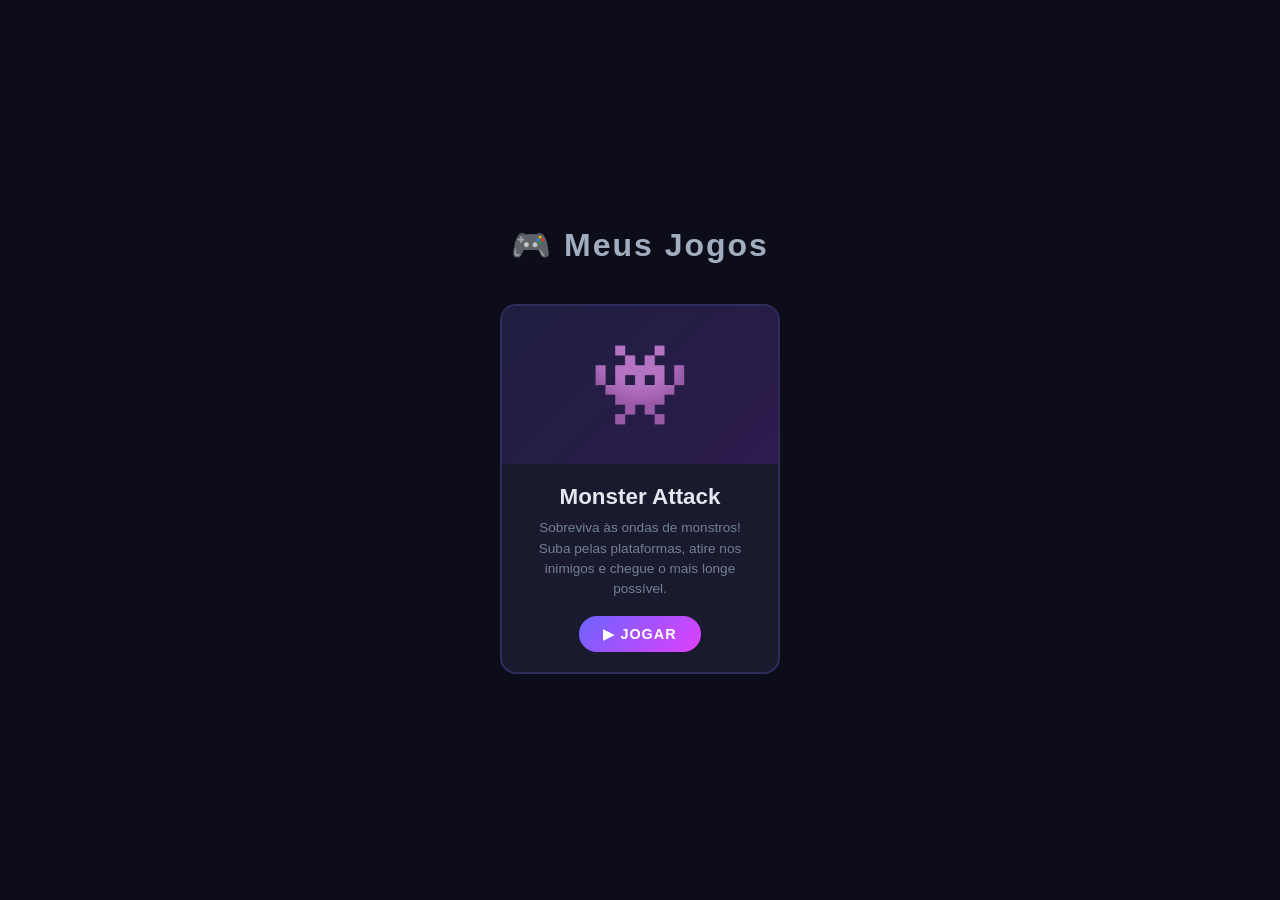
<file: index.html>
<!DOCTYPE html>
<html lang="pt-br">
<head>
  <meta charset="UTF-8">
  <meta name="viewport" content="width=device-width, initial-scale=1.0">
  <title>Monster Attack</title>
  <link rel="stylesheet" href="css/style.css">
</head>
<body class="landing">
  <div class="landing-container">
    <h1 class="site-title">🎮 Meus Jogos</h1>
    <div class="games-grid">
      <div class="game-card" onclick="window.location.href='game.html'">
        <div class="game-card-art">👾</div>
        <div class="game-card-info">
          <h2>Monster Attack</h2>
          <p>Sobreviva às ondas de monstros! Suba pelas plataformas, atire nos inimigos e chegue o mais longe possível.</p>
          <button class="btn-play">▶ JOGAR</button>
        </div>
      </div>
      <!-- Futuros jogos aqui -->
    </div>
  </div>
</body>
</html>

<!-- ✅ SCRIPT FULLSCREEN NO FINAL --
<script>
const btn = document.getElementById("fullscreenBtn");

if (btn) {
    btn.addEventListener("click", async () => {
        try {
            const elem = document.documentElement;

            if (!document.fullscreenElement) {
                await elem.requestFullscreen();
            } else {
                await document.exitFullscreen();
            }
        } catch (err) {
            console.log("Erro fullscreen:", err);
        }
    });
}
</script>-->
</file>
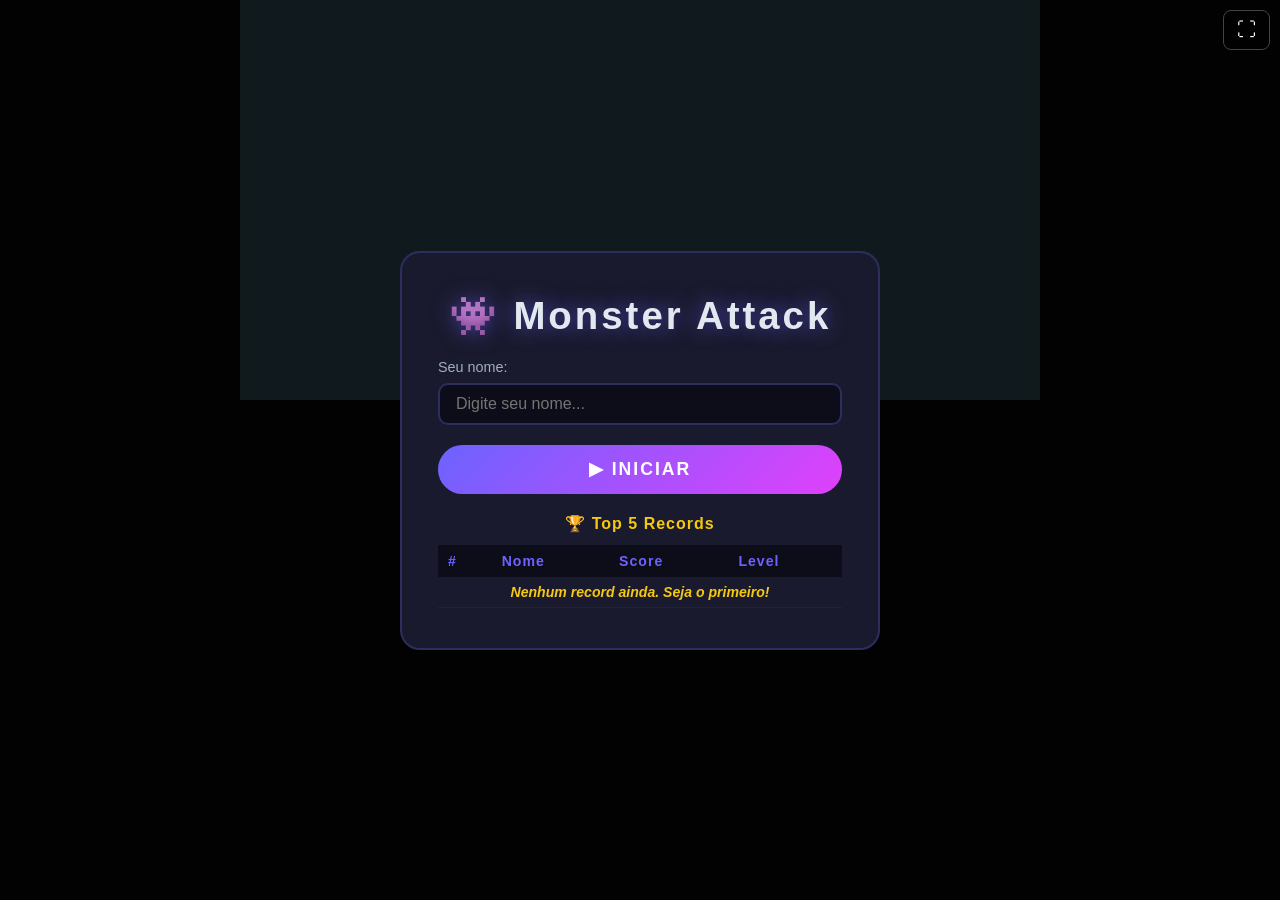
<file: Game.html>
<!DOCTYPE html>
<html lang="pt-br">
<head>
  <meta charset="UTF-8">
  <meta name="viewport" content="width=device-width, initial-scale=1.0">
  <title>Monster Attack</title>
  <link rel="stylesheet" href="css/style.css">
</head>
<body class="game-page">

  <!-- ===== MENU / TELA INICIAL ===== -->
  <div id="menu">
    <div class="menu-inner">
      <h1 class="game-title">👾 Monster Attack</h1>

      <!-- Input de nome -->
      <div class="name-section">
        <label for="playerName">Seu nome:</label>
        <input type="text" id="playerName" maxlength="12" placeholder="Digite seu nome..." autocomplete="off">
      </div>

      <button id="startButton" class="btn-start">▶ INICIAR</button>

      <!-- Tabela de scores -->
      <div class="scores-container">
        <h3>🏆 Top 5 Records</h3>
        <table class="scores-table">
          <thead>
            <tr><th>#</th><th>Nome</th><th>Score</th><th>Level</th></tr>
          </thead>
          <tbody id="scoresBody">
            <tr><td colspan="4" class="no-scores">Nenhum record ainda. Seja o primeiro!</td></tr>
          </tbody>
        </table>
      </div>
    </div>
  </div>

  <!-- ===== TELA DE GAME OVER ===== -->
  <div id="gameOverScreen" style="display:none;">
    <div class="menu-inner">
      <h1 class="game-title gameover-title">💀 GAME OVER</h1>
      <div class="final-stats">
        <p>Score: <span id="finalScore">0</span></p>
        <p>Level: <span id="finalLevel">1</span></p>
        <p>Monstros: <span id="finalKills">0</span></p>
      </div>
      <button id="restartButton" class="btn-start">↺ JOGAR NOVAMENTE</button>
      <button id="menuButton" class="btn-secondary">☰ MENU</button>
    </div>
  </div>

  <!-- ===== BOTÃO FULLSCREEN ===== -->
  <button id="fullscreenBtn">⛶</button>

  <!-- ===== CANVAS ===== -->
  <canvas id="gameCanvas"></canvas>

  <!-- ===== CONTROLES MOBILE ===== -->
  <div id="mobileControls">
    <button id="btnLeft">◀</button>
    <button id="btnRight">▶</button>
    <button id="btnJump">⤴</button>
    <button id="btnShoot">🔥</button>
  </div>

  <script type="module" src="js/main.js"></script>

  <script>
    // Fullscreen
    const btn = document.getElementById("fullscreenBtn");
    if (btn) {
      btn.addEventListener("click", async () => {
        try {
          if (!document.fullscreenElement) await document.documentElement.requestFullscreen();
          else await document.exitFullscreen();
        } catch (err) { console.log("Erro fullscreen:", err); }
      });
    }
  </script>
</body>
</html>
</file>
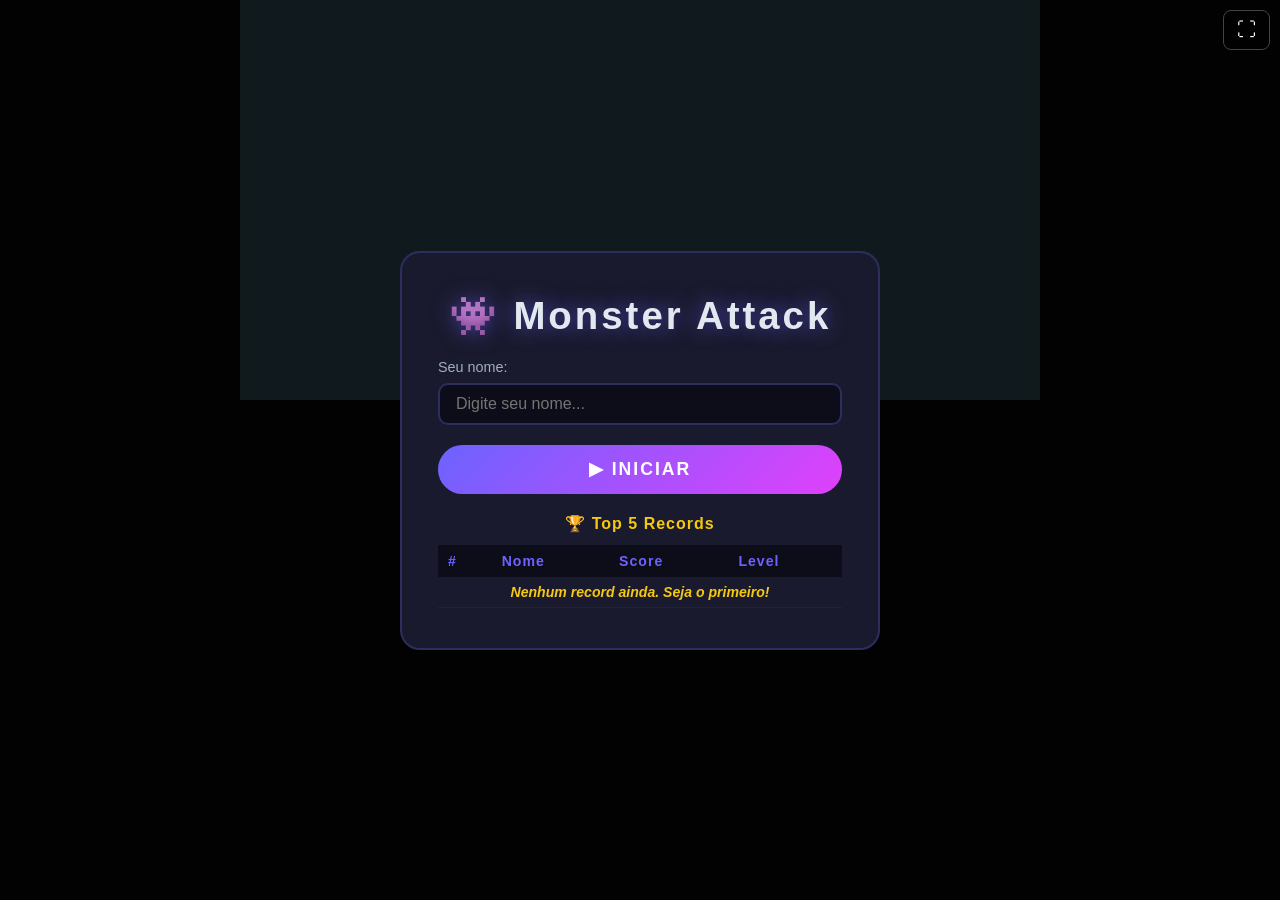
<file: game.html>
<!DOCTYPE html>
<html lang="pt-br">
<head>
  <meta charset="UTF-8">
  <meta name="viewport" content="width=device-width, initial-scale=1.0">
  <title>Monster Attack</title>
  <link rel="stylesheet" href="css/style.css">
</head>
<body class="game-page">

  <!-- ===== MENU / TELA INICIAL ===== -->
  <div id="menu">
    <div class="menu-inner">
      <h1 class="game-title">👾 Monster Attack</h1>

      <!-- Input de nome -->
      <div class="name-section">
        <label for="playerName">Seu nome:</label>
        <input type="text" id="playerName" maxlength="12" placeholder="Digite seu nome..." autocomplete="off">
      </div>

      <button id="startButton" class="btn-start">▶ INICIAR</button>

      <!-- Tabela de scores -->
      <div class="scores-container">
        <h3>🏆 Top 5 Records</h3>
        <table class="scores-table">
          <thead>
            <tr><th>#</th><th>Nome</th><th>Score</th><th>Level</th></tr>
          </thead>
          <tbody id="scoresBody">
            <tr><td colspan="4" class="no-scores">Nenhum record ainda. Seja o primeiro!</td></tr>
          </tbody>
        </table>
      </div>
    </div>
  </div>

  <!-- ===== TELA DE GAME OVER ===== -->
  <div id="gameOverScreen" style="display:none;">
    <div class="menu-inner">
      <h1 class="game-title gameover-title">💀 GAME OVER</h1>
      <div class="final-stats">
        <p>Score: <span id="finalScore">0</span></p>
        <p>Level: <span id="finalLevel">1</span></p>
        <p>Monstros: <span id="finalKills">0</span></p>
      </div>
      <button id="restartButton" class="btn-start">↺ JOGAR NOVAMENTE</button>
      <button id="menuButton" class="btn-secondary">☰ MENU</button>
    </div>
  </div>

  <!-- ===== BOTÃO FULLSCREEN ===== -->
  <button id="fullscreenBtn">⛶</button>

  <!-- ===== CANVAS ===== -->
  <canvas id="gameCanvas"></canvas>

  <!-- ===== CONTROLES MOBILE ESTILO FREE FIRE ===== -->
  <div id="mobileControls">

    <!-- SELEÇÃO DE ARMAS (topo centro) -->
    <div id="weaponBar">
      <button class="weapon-btn active" id="weaponKnife"  data-weapon="knife">
        <span class="weapon-icon">🔪</span>
        <span class="weapon-label">Faca</span>
      </button>
      <button class="weapon-btn" id="weaponPistol" data-weapon="pistol">
        <span class="weapon-icon">🔫</span>
        <span class="weapon-label">Pistola</span>
      </button>
      <button class="weapon-btn" id="weaponRifle"  data-weapon="rifle">
        <span class="weapon-icon">🪖</span>
        <span class="weapon-label">Fuzil</span>
      </button>
    </div>

    <!-- JOYSTICK ESQUERDO (movimento) -->
    <div id="joystickZone">
      <div id="joystickBase">
        <div id="joystickKnob"></div>
      </div>
    </div>

    <!-- BOTÕES DIREITA (ação) -->
    <div id="actionButtons">
      <button id="btnJump"  class="action-btn jump-btn">⬆<span>PULO</span></button>
      <button id="btnShoot" class="action-btn shoot-btn">🔥<span>ATIRAR</span></button>
    </div>

  </div>

  <script type="module" src="js/main.js"></script>

  <script>
    // Fullscreen
    const btn = document.getElementById("fullscreenBtn");
    if (btn) {
      btn.addEventListener("click", async () => {
        try {
          if (!document.fullscreenElement) await document.documentElement.requestFullscreen();
          else await document.exitFullscreen();
        } catch (err) { console.log("Erro fullscreen:", err); }
      });
    }
  </script>
</body>
</html>
</file>
<file: css/style.css>
/* ===== RESET ===== */
* { margin: 0; padding: 0; box-sizing: border-box; }

/* ===== LANDING PAGE ===== */
body.landing {
  background: #0d0d1a;
  color: #fff;
  font-family: 'Arial', sans-serif;
  min-height: 100vh;
  display: flex;
  align-items: center;
  justify-content: center;
}

.landing-container {
  text-align: center;
  padding: 40px 20px;
  max-width: 900px;
  width: 100%;
}

.site-title {
  font-size: 2rem;
  color: #a0aec0;
  margin-bottom: 40px;
  letter-spacing: 2px;
}

.games-grid {
  display: flex;
  gap: 24px;
  justify-content: center;
  flex-wrap: wrap;
}

.game-card {
  background: #1a1a2e;
  border: 2px solid #2d2d5e;
  border-radius: 16px;
  width: 280px;
  cursor: pointer;
  transition: transform 0.2s, border-color 0.2s, box-shadow 0.2s;
  overflow: hidden;
}

.game-card:hover {
  transform: translateY(-6px);
  border-color: #6c63ff;
  box-shadow: 0 12px 32px rgba(108, 99, 255, 0.3);
}

.game-card-art {
  background: linear-gradient(135deg, #1e1e3f, #2d1b4e);
  font-size: 5rem;
  padding: 32px;
  display: flex;
  align-items: center;
  justify-content: center;
}

.game-card-info {
  padding: 20px;
}

.game-card-info h2 {
  font-size: 1.4rem;
  color: #e2e8f0;
  margin-bottom: 8px;
}

.game-card-info p {
  font-size: 0.85rem;
  color: #718096;
  line-height: 1.5;
  margin-bottom: 16px;
}

.btn-play {
  background: linear-gradient(135deg, #6c63ff, #e040fb);
  color: white;
  border: none;
  padding: 10px 24px;
  border-radius: 24px;
  font-size: 0.9rem;
  font-weight: bold;
  cursor: pointer;
  letter-spacing: 1px;
  transition: opacity 0.2s, transform 0.1s;
}

.btn-play:hover { opacity: 0.85; transform: scale(1.05); }

/* ===== GAME PAGE ===== */
body.game-page {
  background: #111;
  overflow: hidden;
  font-family: 'Arial', sans-serif;
}

canvas {
  display: block;
  margin: 0 auto;
  background: #87CEEB;
}

/* ===== MENU OVERLAY ===== */
#menu, #gameOverScreen {
  position: fixed;
  top: 0; left: 0;
  width: 100%; height: 100%;
  background: rgba(0, 0, 0, 0.88);
  display: flex;
  align-items: center;
  justify-content: center;
  z-index: 100;
}

.menu-inner {
  background: #1a1a2e;
  border: 2px solid #2d2d5e;
  border-radius: 20px;
  padding: 40px 36px;
  max-width: 480px;
  width: 92%;
  text-align: center;
  display: flex;
  flex-direction: column;
  align-items: center;
  gap: 20px;
}

.game-title {
  font-size: 2.4rem;
  color: #e2e8f0;
  letter-spacing: 3px;
  text-shadow: 0 0 20px rgba(108,99,255,0.6);
}

.gameover-title { color: #fc8181; text-shadow: 0 0 20px rgba(252,129,129,0.5); }

/* Nome */
.name-section {
  width: 100%;
  display: flex;
  flex-direction: column;
  gap: 8px;
}

.name-section label {
  color: #a0aec0;
  font-size: 0.9rem;
  text-align: left;
}

.name-section input {
  background: #0d0d1a;
  border: 2px solid #2d2d5e;
  color: #e2e8f0;
  padding: 10px 16px;
  border-radius: 10px;
  font-size: 1rem;
  width: 100%;
  outline: none;
  transition: border-color 0.2s;
}

.name-section input:focus { border-color: #6c63ff; }

/* Botões */
.btn-start {
  background: linear-gradient(135deg, #6c63ff, #e040fb);
  color: white;
  border: none;
  padding: 14px 48px;
  border-radius: 30px;
  font-size: 1.1rem;
  font-weight: bold;
  cursor: pointer;
  letter-spacing: 2px;
  transition: opacity 0.2s, transform 0.1s;
  width: 100%;
}

.btn-start:hover { opacity: 0.85; transform: scale(1.02); }

.btn-secondary {
  background: transparent;
  color: #718096;
  border: 2px solid #2d2d5e;
  padding: 10px 32px;
  border-radius: 30px;
  font-size: 0.9rem;
  cursor: pointer;
  transition: color 0.2s, border-color 0.2s;
  width: 100%;
}

.btn-secondary:hover { color: #e2e8f0; border-color: #6c63ff; }

/* Scores */
.scores-container {
  width: 100%;
}

.scores-container h3 {
  color: #f6c90e;
  font-size: 1rem;
  margin-bottom: 12px;
  letter-spacing: 1px;
}

.scores-table {
  width: 100%;
  border-collapse: collapse;
  font-size: 0.88rem;
}

.scores-table th {
  background: #0d0d1a;
  color: #6c63ff;
  padding: 8px 10px;
  text-align: left;
  letter-spacing: 1px;
}

.scores-table td {
  padding: 7px 10px;
  color: #cbd5e0;
  border-bottom: 1px solid #1e2040;
}

.scores-table tr:first-child td { color: #f6c90e; font-weight: bold; }
.scores-table tr:nth-child(even) td { background: rgba(255,255,255,0.02); }
.no-scores { text-align: center; color: #4a5568; font-style: italic; }

/* Stats finais */
.final-stats p { color: #a0aec0; font-size: 1.1rem; margin: 4px 0; }
.final-stats span { color: #e2e8f0; font-weight: bold; font-size: 1.2rem; }

/* ===== FULLSCREEN BTN ===== */
#fullscreenBtn {
  position: fixed;
  top: 10px; right: 10px;
  z-index: 200;
  background: rgba(0,0,0,0.5);
  color: white;
  border: 1px solid #444;
  padding: 8px 13px;
  border-radius: 8px;
  cursor: pointer;
  font-size: 1.2rem;
}

/* ===== MOBILE CONTROLS WRAPPER ===== */
#mobileControls {
  position: fixed;
  bottom: 0; left: 0;
  width: 100%; height: 180px;
  pointer-events: none;
  z-index: 50;
  display: none; /* mostrado só em touch via JS */
}

/* Mostra só em dispositivos touch */
@media (pointer: coarse) {
  #mobileControls { display: block; }
}

/* ===== BARRA DE ARMAS (topo direito, abaixo do HUD de level) ===== */
#weaponBar {
  position: fixed;
  top: 62px;
  right: 12px;
  display: flex;
  gap: 8px;
  pointer-events: auto;
  z-index: 60;
}

.weapon-btn {
  display: flex;
  flex-direction: column;
  align-items: center;
  justify-content: center;
  width: 46px; height: 46px;
  background: rgba(0,0,0,0.65);
  border: 2px solid #444;
  border-radius: 10px;
  color: white;
  cursor: pointer;
  -webkit-tap-highlight-color: transparent;
  transition: border-color 0.15s, background 0.15s;
  gap: 1px;
}

.weapon-btn.active {
  border-color: #f6c90e;
  background: rgba(246,201,14,0.2);
}

.weapon-icon { font-size: 18px; line-height: 1; }
.weapon-label { font-size: 8px; color: #aaa; letter-spacing: 0.5px; }
.weapon-btn.active .weapon-label { color: #f6c90e; }

/* ===== JOYSTICK ESQUERDO ===== */
#joystickZone {
  position: absolute;
  bottom: 20px; left: 20px;
  width: 130px; height: 130px;
  pointer-events: auto;
}

#joystickBase {
  width: 120px; height: 120px;
  background: rgba(255,255,255,0.08);
  border: 2px solid rgba(255,255,255,0.2);
  border-radius: 50%;
  position: relative;
  top: 5px; left: 5px;
}

#joystickKnob {
  width: 48px; height: 48px;
  background: rgba(255,255,255,0.35);
  border: 2px solid rgba(255,255,255,0.6);
  border-radius: 50%;
  position: absolute;
  top: 50%; left: 50%;
  transform: translate(-50%, -50%);
  transition: background 0.1s;
  pointer-events: none;
}

/* ===== BOTÕES DE AÇÃO (direita) ===== */
#actionButtons {
  position: absolute;
  bottom: 20px; right: 20px;
  display: flex;
  flex-direction: column;
  gap: 12px;
  align-items: flex-end;
  pointer-events: auto;
}

.action-btn {
  display: flex;
  flex-direction: column;
  align-items: center;
  justify-content: center;
  border: none;
  border-radius: 50%;
  color: white;
  font-size: 22px;
  cursor: pointer;
  -webkit-tap-highlight-color: transparent;
  user-select: none;
  gap: 1px;
  line-height: 1;
}

.action-btn span {
  font-size: 8px;
  letter-spacing: 0.5px;
  opacity: 0.8;
}

.jump-btn {
  width: 68px; height: 68px;
  background: rgba(72, 187, 120, 0.75);
  border: 2px solid rgba(72,187,120,0.9);
  box-shadow: 0 0 12px rgba(72,187,120,0.4);
}

.shoot-btn {
  width: 78px; height: 78px;
  background: rgba(229, 62, 62, 0.8);
  border: 2px solid rgba(229,62,62,0.95);
  box-shadow: 0 0 16px rgba(229,62,62,0.5);
}

.action-btn:active, .action-btn.pressed {
  filter: brightness(1.3);
  transform: scale(0.93);
}
</file>
